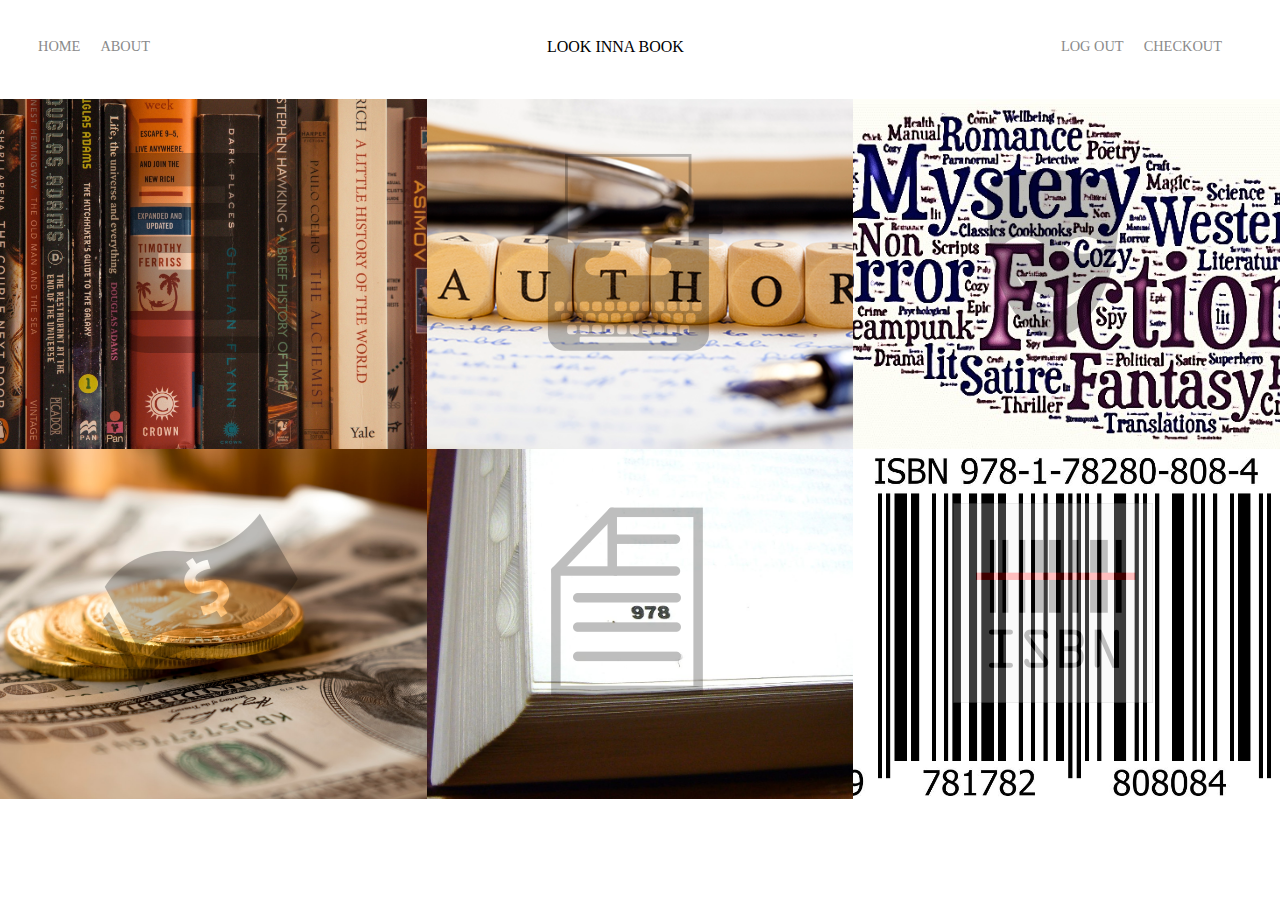
<file: Database Website/index.html>
<!DOCTYPE html>
<html>
    <head>
        <meta charset = "UTF-8">
        <meta name = "Home Page" content ="home of Look Inna Book">
        <title>
            Look Inna Book
        </title>
        <!-- Add CSS styles -->
        <link rel="stylesheet" href="styles.css">
    </head>

    <body>
        <div class="container">
            <div class="navWrap">
                <div class="left-side">
                    <div class="navLinkWrap">
                        <a href="index.html">Home</a>
                    </div>

                    <div class="navLinkWrap">
                        <a href="About.html">About</a>
                    </div>
                </div>

                <div class="middle-side">
                    <div class="brand">
                        <div>
                            LOOK INNA BOOK
                        </div>
                    </div>
                </div>

                <div class="right-side">
                    <div class="navLinkWrap">
                        <a href="logIn.html">Log Out</a>
                    </div>

                    <div class="navLinkWrap">
                        <a href="checkOut.html">Checkout</a>
                    </div>
                </div>
            </div>

            <div class="contentWrap">
                <div class="itemCategoryWrapper">

                    <!-- Book Title Images -->
                    <div class="categoryWrapper">
                        <div class = "categoryBackgroundImg" style = "background-image:url(Images/Title.jpg)"></div>
                        
                        <div class="categoryText">
                            <div class="fadeInImageWrapper">
                                <a href = "search.html"><img src = "Images/BookTitle.png" alt=""></a>
                            </div>

                            <div class="subtitle">
                                Search for a book title!
                            </div>
                        </div>
                    </div>

                    <!-- Author Images -->
                    <div class="categoryWrapper">
                        <div class = "categoryBackgroundImg" style = "background-image:url(Images/Author.jpg)"></div>
                        
                        <div class="categoryText">
                            <div class="fadeInImageWrapper">
                                <a href = "search.html"><img src = "Images/Author.png"></a>
                            </div>

                            <div class="subtitle">
                                Search by Author!
                            </div>
                        </div>
                    </div>
                    
                    <!-- Genre Images -->
                    <div class="categoryWrapper">
                        <div class = "categoryBackgroundImg" style = "background-image:url(Images/Genre.gif)"></div>
                        
                        <div class="categoryText">
                            <div class="fadeInImageWrapper">
                                <a href = "search.html"><img src = "Images/Genre.png"></a>
                            </div>

                            <div class="subtitle">
                                Search by Genre!
                            </div>
                        </div>
                    </div>

                    <!-- Price Images -->              
                    <div class="categoryWrapper">
                        <div class = "categoryBackgroundImg" style = "background-image:url(Images/Price.jpg)"></div>
                        
                        <div class="categoryText">
                            <div class="fadeInImageWrapper">
                                <a href = "search.html"><img src = "Images/Price.png"></a>
                            </div>

                            <div class="subtitle">
                                Search by Price!
                            </div>
                        </div>
                    </div>

                    <!-- Page Number Images -->               
                    <div class="categoryWrapper">
                        <div class = "categoryBackgroundImg" style = "background-image:url(Images/Pagenumber.jpg)"></div>
                        
                        <div class="categoryText">
                            <div class="fadeInImageWrapper">
                                <a href = "search.html"><img src = "Images/Pagenumber.png"></a>
                            </div>

                            <div class="subtitle">
                                Search by number of pages!
                            </div>
                        </div>
                    </div>

                    <!-- ISBN Images -->               
                    <div class="categoryWrapper">
                        <div class = "categoryBackgroundImg" style = "background-image:url(Images/ISBN.jpg)"></div>
                        
                        <div class="categoryText">
                            <div class="fadeInImageWrapper">
                                <a href = "search.html"><img src = "Images/ISBN.png"></a>
                            </div>

                            <div class="subtitle">
                                Search by ISBN!
                            </div>
                        </div>
                    </div>

                </div>
            </div>
        </div>       
    </body>

    <script>
        const categoryItems = document.querySelectorAll('.categoryWrapper')

        categoryItems.forEach(categoryItem =>{
            categoryItem.addEventListener('mouseover', () => {
                categoryItem.childNodes[1].classList.add('img-brighten');
            })

            categoryItem.addEventListener('mouseout', () => {
                categoryItem.childNodes[1].classList.remove('img-brighten');
            })
        })
    </script>
</html>
</file>
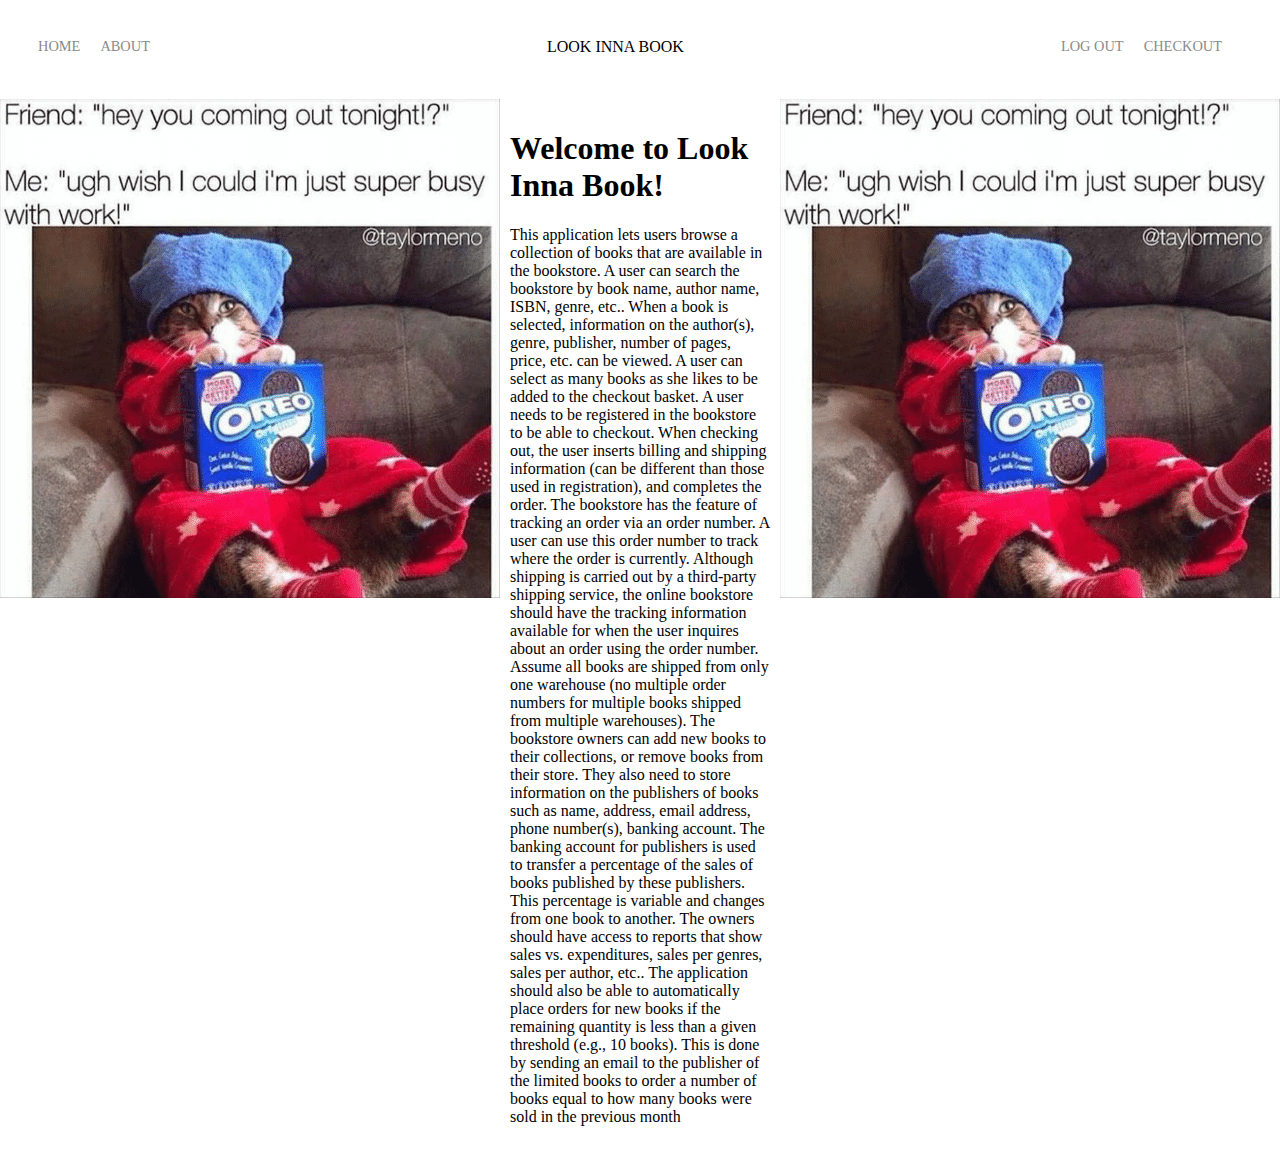
<file: Database Website/About.html>
<!DOCTYPE html>
<html>
    <head>
        <meta charset = "UTF-8">
        <meta name = "About Page" content ="About Look Inna Book">
        <title>
            About Look Inna Book
        </title>
        <!-- Add CSS styles -->
        <link rel="stylesheet" href="styles.css">
    </head>

    <body>
        <div class="container">
            <div class="navWrap">
                <div class="left-side">
                    <div class="navLinkWrap">
                        <a href="index.html">Home</a>
                    </div>

                    <div class="navLinkWrap">
                        <a href="About.html">About</a>
                    </div>
                </div>

                <div class="middle-side">
                    <div class="brand">
                        <div>
                            LOOK INNA BOOK
                        </div>
                    </div>
                </div>

                <div class="right-side">
                    <div class="navLinkWrap">
                        <a href="logIn.html">Log Out</a>
                    </div>

                    <div class="navLinkWrap">
                        <a href="checkOut.html">Checkout</a>
                    </div>
                </div>
            </div>

            <div class="contentWrap">
                <div class="itemCategoryWrapper">
                    <div class="aboutImageWrapper">
                        <img src ="Images/AboutLookInnaBook.jpg" alt="">
                    </div>

                    <div class="aboutTextWrap">
                        <h1>
                            Welcome to Look Inna Book!
                        </h1>

                        <p>
                            This application lets users
                            browse a collection of books that are available in the bookstore. A user can search the bookstore by book
                            name, author name, ISBN, genre, etc.. When a book is selected, information on the author(s), genre, publisher,
                            number of pages, price, etc. can be viewed. A user can select as many books as she likes to be added to
                            the checkout basket. A user needs to be registered in the bookstore to be able to checkout. When checking
                            out, the user inserts billing and shipping information (can be different than those used in registration), and
                            completes the order. The bookstore has the feature of tracking an order via an order number. A user can
                            use this order number to track where the order is currently. Although shipping is carried out by a third-party
                            shipping service, the online bookstore should have the tracking information available for when the user inquires
                            about an order using the order number. Assume all books are shipped from only one warehouse (no multiple
                            order numbers for multiple books shipped from multiple warehouses). The bookstore owners can add new books
                            to their collections, or remove books from their store. They also need to store information on the publishers
                            of books such as name, address, email address, phone number(s), banking account. The banking account for
                            publishers is used to transfer a percentage of the sales of books published by these publishers. This percentage
                            is variable and changes from one book to another. The owners should have access to reports that show sales
                            vs. expenditures, sales per genres, sales per author, etc.. The application should also be able to automatically
                            place orders for new books if the remaining quantity is less than a given threshold (e.g., 10 books). This is done
                            by sending an email to the publisher of the limited books to order a number of books equal to how many books
                            were sold in the previous month
                        </p>
                    </div>

                    <div class="aboutImageWrapper">
                        <img src ="Images/AboutLookInnaBook.jpg" alt="">
                    </div>
                </div>
            </div>
        </div>       
    </body>
</html>
</file>
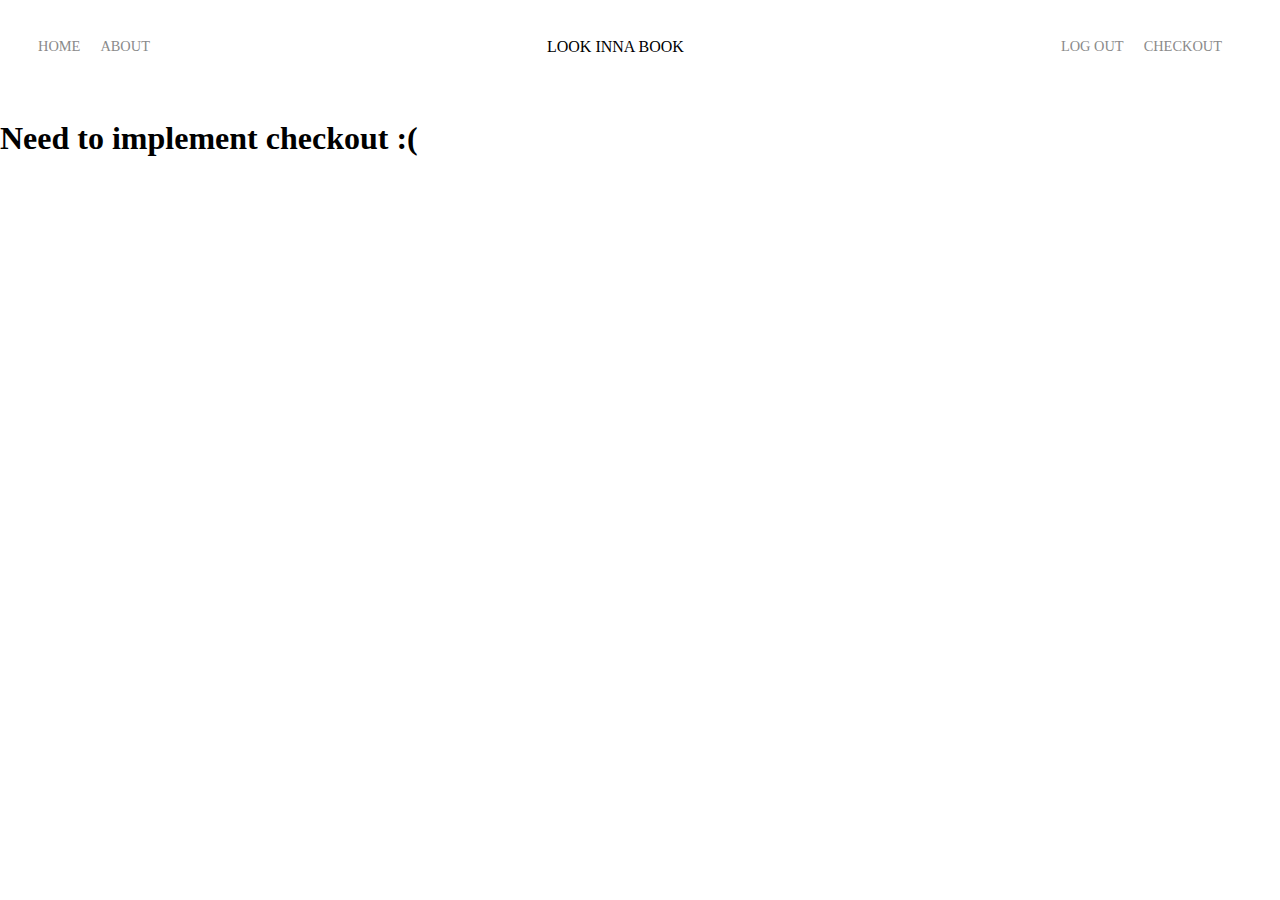
<file: Database Website/checkOut.html>
<!DOCTYPE html>
<html>
    <head>
        <meta charset = "UTF-8">
        <meta name = "Checkout" content ="Checking Out">
        <title>
            CheckOut
        </title>
        <!-- Add CSS styles -->
        <link rel="stylesheet" href="styles.css">
    </head>

    <body>
        <div class="container">
            <div class="navWrap">
                <div class="left-side">
                    <div class="navLinkWrap">
                        <a href="index.html">Home</a>
                    </div>

                    <div class="navLinkWrap">
                        <a href="About.html">About</a>
                    </div>
                </div>

                <div class="middle-side">
                    <div class="brand">
                        <div>
                            LOOK INNA BOOK
                        </div>
                    </div>
                </div>

                <div class="right-side">
                    <div class="navLinkWrap">
                        <a href="logIn.html">Log Out</a>
                    </div>

                    <div class="navLinkWrap">
                        <a href="checkOut.html">Checkout</a>
                    </div>
                </div>
            </div>

            <h1>Need to implement checkout :(</h1>
        </div>       
    </body>
</html>
</file>
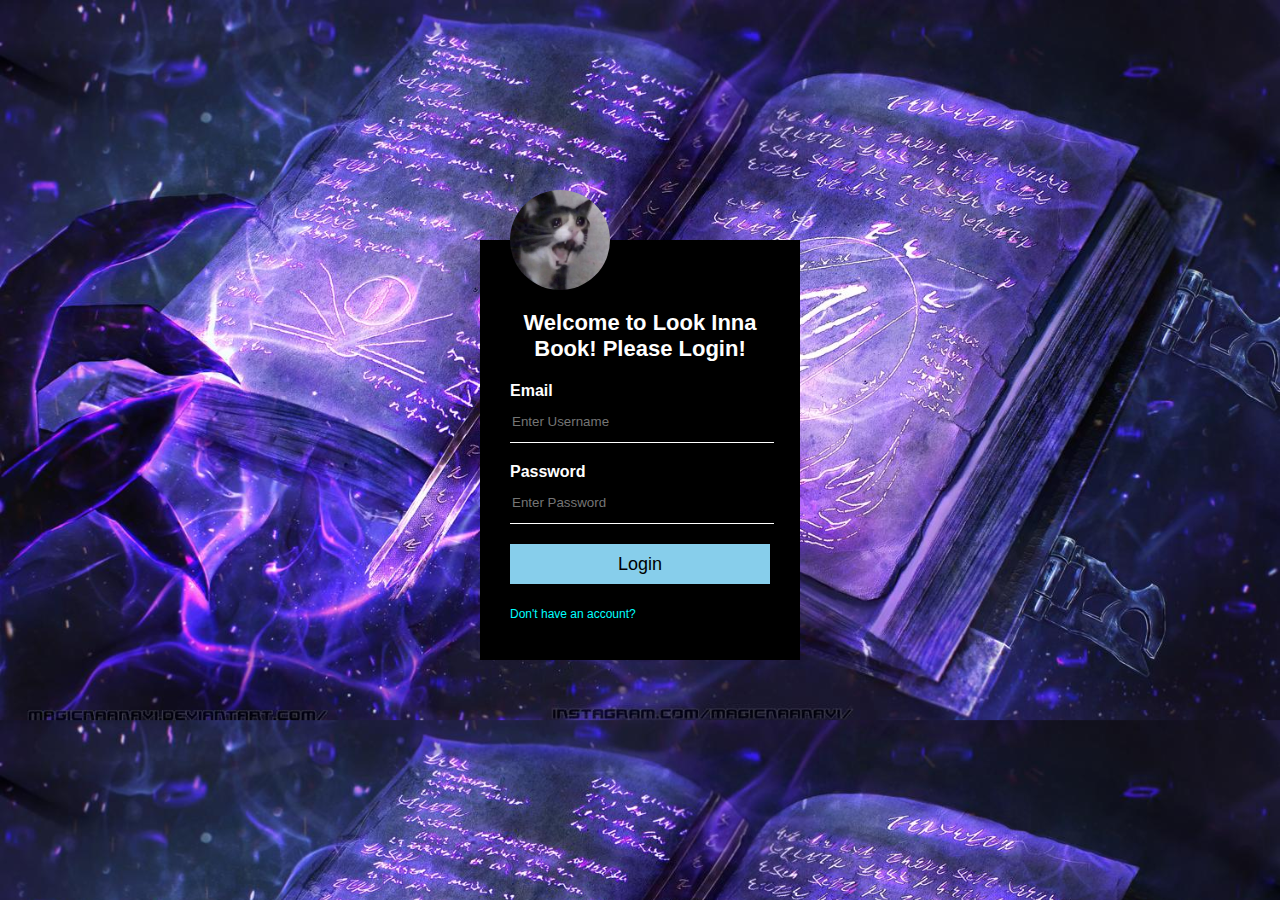
<file: Database Website/logIn.html>
<!DOCTYPE html>
<html>
    <head>
        <meta charset = "UTF-8">
        <meta name = "Log In Page" content ="Log Into Look Inna Book">
        <title>
            Login For Look Inna Book
        </title>
        <!-- Add CSS styles -->
        <link rel="stylesheet" type="text/css" href="loginstyles.css">
    </head>

    <body>
        <div class="container">
            <img src ="Images/LogInScreen.jpg", class="avatar">
            
            <h1>
                Welcome to Look Inna Book! Please Login!
            </h1>

            <form>
                <p>Email </p>
                <input type="text" name ="" placeholder="Enter Username">
                <p>Password </p>
                <input type="password" name ="" placeholder="Enter Password">
                <input type = "submit" name = "" value = "Login">
                <a href="index.html">Don't have an account?</a>
            </form>

        </div>       
    </body>
</html>
</file>
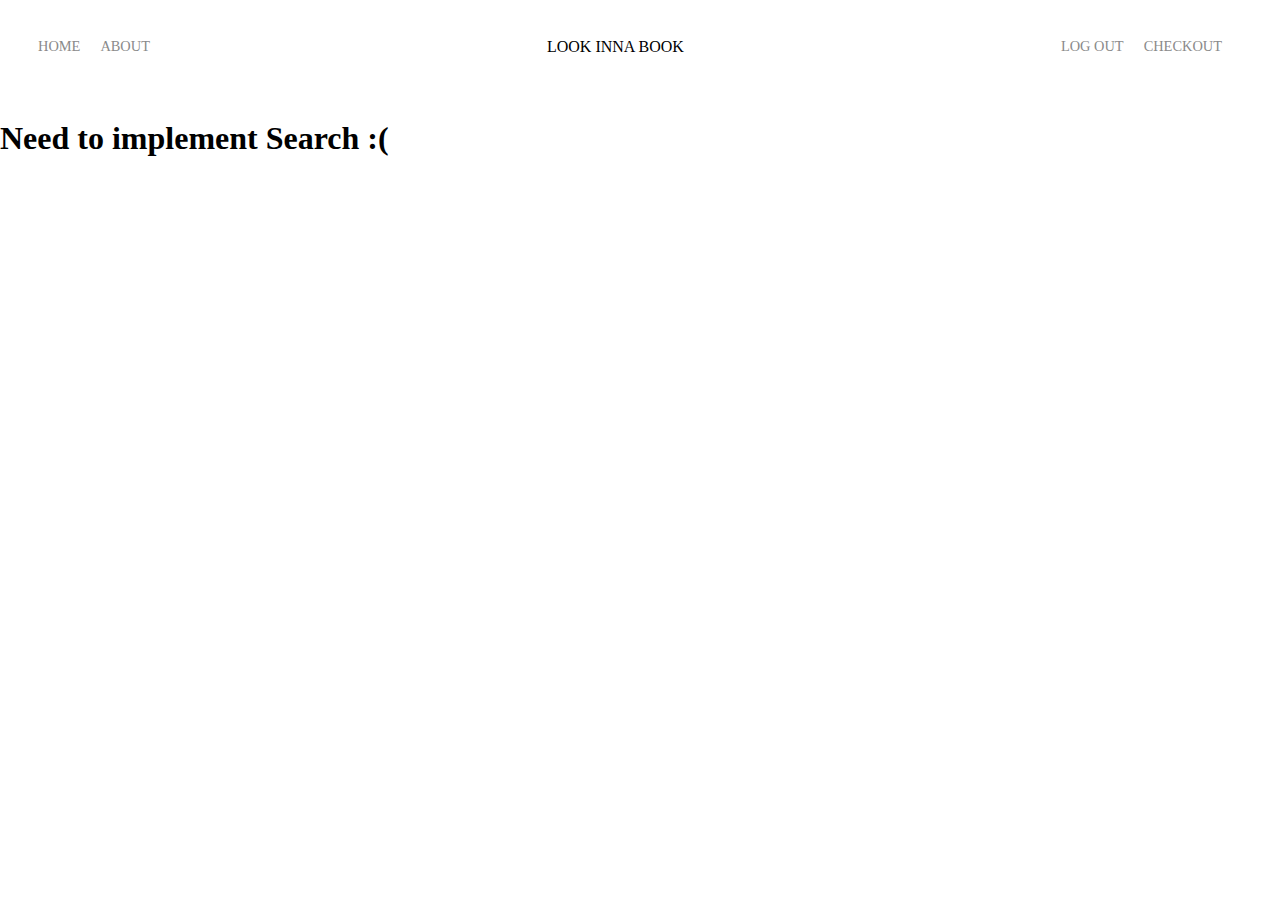
<file: Database Website/search.html>
<!DOCTYPE html>
<html>
    <head>
        <meta charset = "UTF-8">
        <meta name = "Search" content ="Search">
        <title>
            CheckOut
        </title>
        <!-- Add CSS styles -->
        <link rel="stylesheet" href="styles.css">
    </head>

    <body>
        <div class="container">
            <div class="navWrap">
                <div class="left-side">
                    <div class="navLinkWrap">
                        <a href="index.html">Home</a>
                    </div>

                    <div class="navLinkWrap">
                        <a href="About.html">About</a>
                    </div>
                </div>

                <div class="middle-side">
                    <div class="brand">
                        <div>
                            LOOK INNA BOOK
                        </div>
                    </div>
                </div>

                <div class="right-side">
                    <div class="navLinkWrap">
                        <a href="logIn.html">Log Out</a>
                    </div>

                    <div class="navLinkWrap">
                        <a href="checkOut.html">Checkout</a>
                    </div>
                </div>
            </div>

            <h1>Need to implement Search :(</h1>
        </div>       
    </body>
</html>
</file>
<file: Database Website/styles.css>
/* General Styles*/
body{
    margin: 0px;
}

.container{
    display: grid;
    grid-template-columns: 1fr;

}

/* Styles for Nav Bar*/
.navWrap{
    display: flex;
    justify-content: space-between;
    padding: 38px;
}

.left-side{
    display: flex;
}

.right-side{
    display: flex;
}

.navWrap > .left-side >div {
    margin-right: 20px;
    font-size: 0.9em;
    text-transform: uppercase;
}

.navWrap > .right-side >div {
    margin-right: 20px;
    font-size: 0.9em;
    text-transform: uppercase;
}

.navLinkWrap {
    height: 22px;
    border-bottom: 1px solid transparent;
    transition: border-bottom 0.5s;
}

.navLinkWrap a{
    color: #8a8a8a;
    text-decoration: none;
    transition: color 0.5s;
}

.navLinkWrap c{
    color: #8a8a8a;
    text-decoration: none;
    transition: color 0.5s;
}

.navLinkWrap l{
    color: #8a8a8a;
    text-decoration: none;
    transition: color 0.5s;
}

.navLinkWrap:hover{
    border-bottom: 1px solid black;
}

.navLinkWrap a:hover{
    color: black;
}

.navLinkWrap c:hover{
    color: black;
}

.navLinkWrap l:hover{
    color: black;
}

/* Portfolio Styles*/
.itemCategoryWrapper{
    display: grid;
    grid-template-columns: 1fr 1fr 1fr;
}

.categoryWrapper{
    position: relative;
}

.categoryBackgroundImg{
    height: 350px;
    width: 100%;
    background-size: cover;
    background-position: center;
    background-repeat: no-repeat;
}

.categoryText{
    position: absolute;
    top: 0;
    display: flex;
    flex-direction: column;
    justify-content: center;
    align-items: center;
    height: 100%;
    text-align: center;
    padding-left: 100px;
    padding-right: 100px;
}

.fadeInImageWrapper img{
    width: 100%;
    margin-bottom: 20px;
    opacity: 0.25;
}

.categoryText:hover .fadeInImageWrapper img{
    width: 100%;
    margin-bottom: 20px;
    opacity: 1;
    transition: 0.5s;
}

.categoryText .subtitle{
    transition: 0.5s;
    color: transparent;
}
.categoryText:hover .subtitle{
    font-family: 'Sarabun'; font size: 22px;
    font-weight: 600;
    color: black;
}

.img-brighten{
    transition: 0.5s;
    opacity: 0.25;
}

/* About Page Styles*/
.twoColumnWrapper{
    display: grid;
    grid-template-columns: 1fr 1fr 1fr;
}

.aboutImageWrapper{
    width: 100%;
    align-items: center;
}

.aboutTextWrap {
    padding: 10px;
    align-items: center;
}
</file>
<file: Database Website/loginstyles.css>
/* Master Styles are Coded Here*/
body{
    margin: 0;
    padding: 0;
    background: url(Images/LogInBackground.jpg);
    background-size: cover;
    font-family: sans-serif;
}

.container{
    width: 320px;
    height: 420px;
    background: black;
    color: white;
    top: 50%;
    left: 50%;
    position: absolute;
    transform: translate(-50%,-50%);
    box-sizing: border-box;
    padding: 70px 30px;
}

.avatar{
    width: 100px;
    height: 100px;
    border-radius: 50%;
    position: absolute;
    top: -50px;
    left: calc(50% -50px);
}

h1{
    margin: 0;
    padding: 0 0 20px;
    text-align: center;
    font-size: 22px;
}

.container p{
    margin: 0;
    padding: 0;
    font-weight: bold;
}

.container input{
    width: 100%;
    margin-bottom: 20px;
}

.container input{
    width: 100%;
    margin-bottom: 20px;
}

.container input[type="text"], input[type="password"]{
    border: none;
    border-bottom: 1px solid white;
    background: transparent;
    outline: none;
    height: 40px;
    color: white;

}

.container input[type = "submit"]{
    border: none;
    outline: none;
    height: 40px;
    background: skyblue;
    font-size:18px;
}

.container input[type = "submit"]:hover{
    cursor: pointer;
    background:  blueviolet;
    color: white;
}

.container a{
    text-decoration: none;
    font-size: 12px;
    line-height: 20px;
    color: cyan;
}

.container a:hover{
    color: blueviolet;
}
</file>
